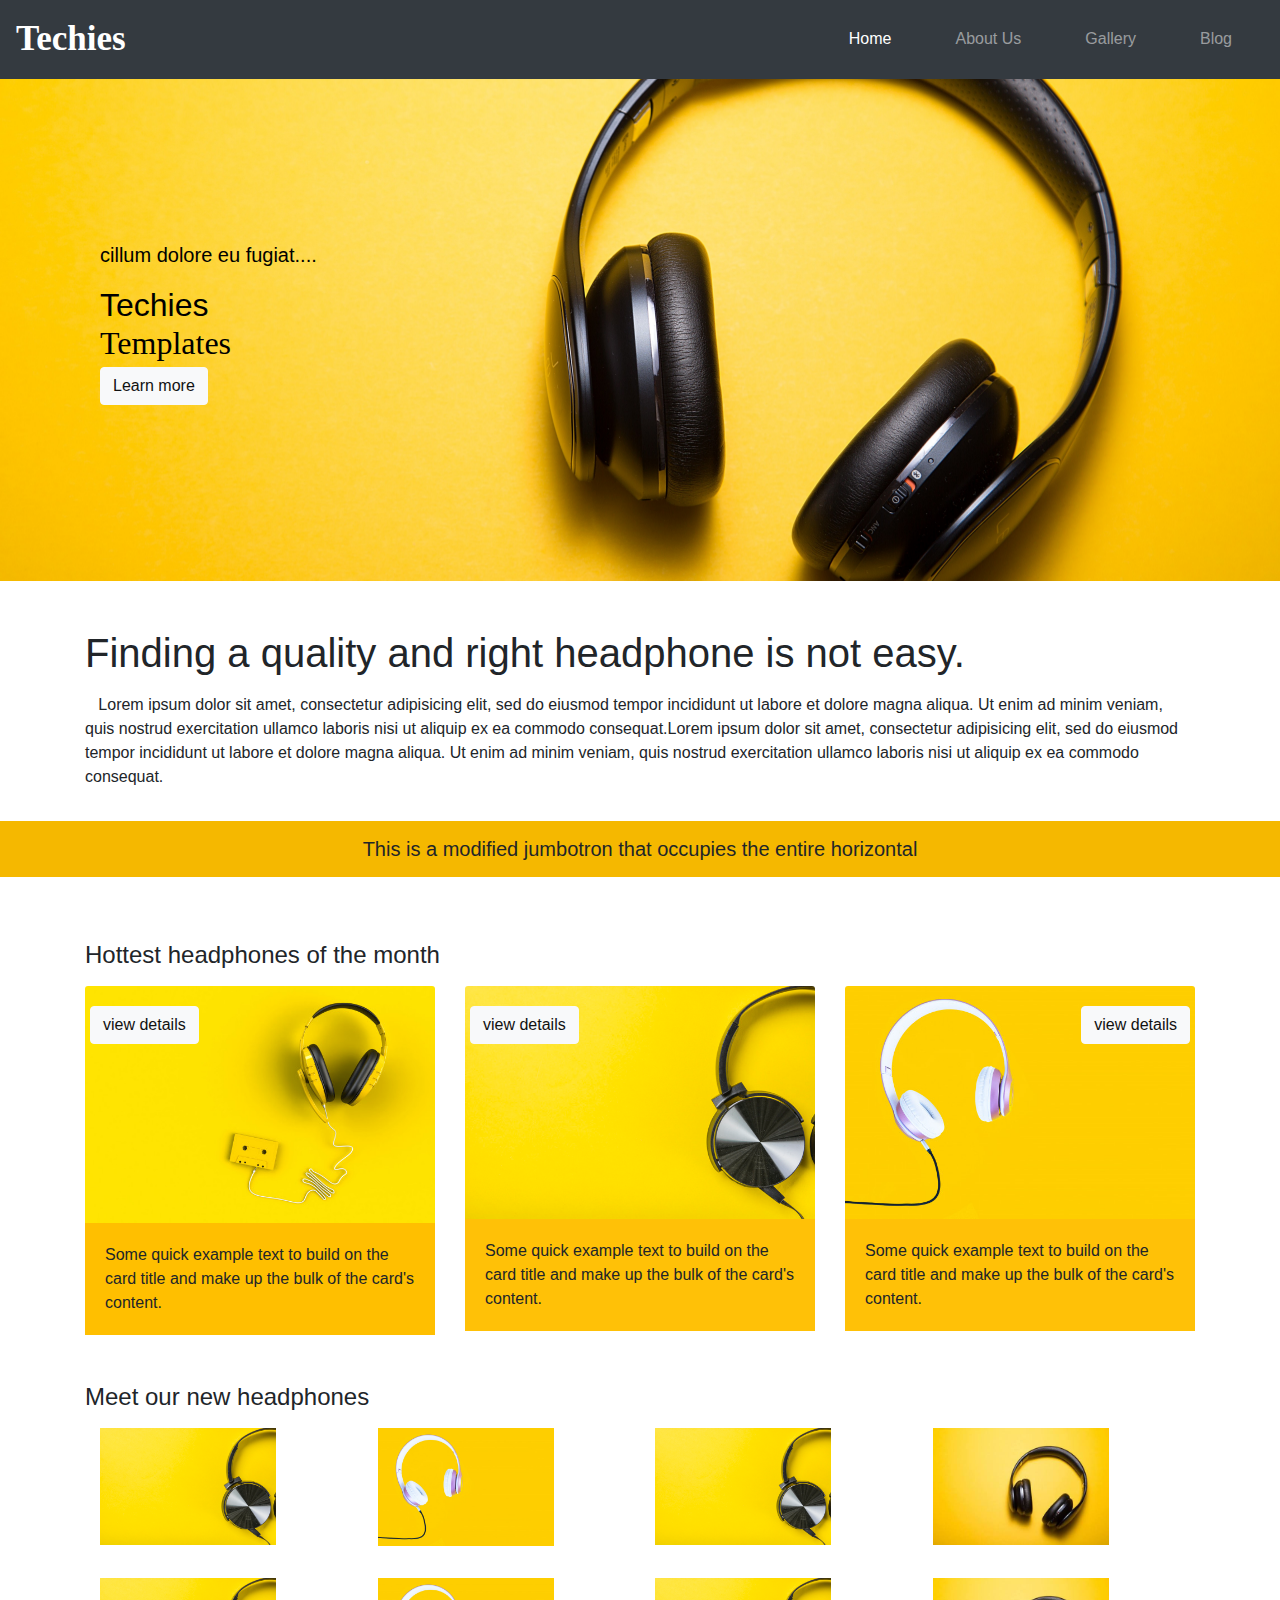
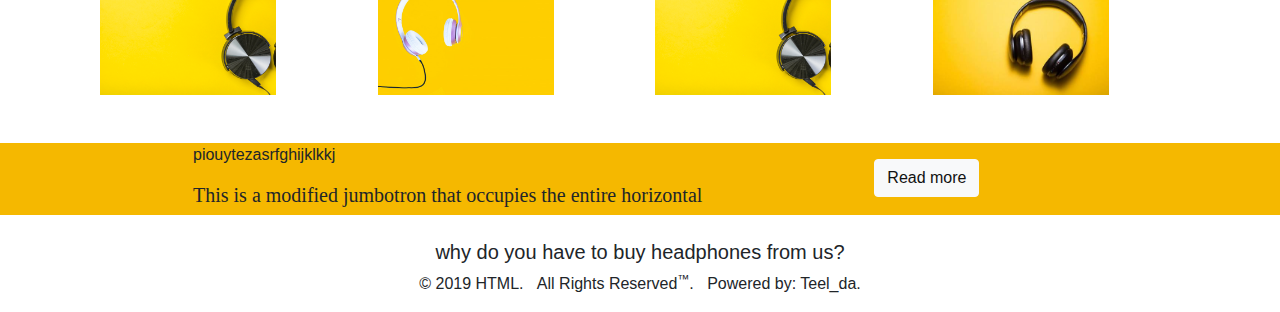
<file: index.html>
<!DOCTYPE html>
<html lang="en">
<head>
	<meta charset="utf-8">
	<title>Techies</title>
	<link rel="stylesheet" type="text/css" href="assets/css/bootstrap.min.css">
	<link rel="stylesheet" type="text/css" href="assets/css/owl.carousel.css">
	<link rel="stylesheet" type="text/css" href="assets/css/style.css">

	<style type="text/css">
		
		.bg-cover{
			background-image: url('assets/images/mainheadphone.jpg'); 
		}
		
	</style>
	</title>
</head>
<body id="jxb">

	<!-- navigation bar -->
		<nav id="the" class="navbar container-fluid fixed-top navbar-expand-lg navbar-dark bg-dark"  >
		  	<!-- <div class="clearfix"> -->
		  	
		  	<a class="navbar-brand" href="index.html" style="font-family: chiller; font-weight: bold; font-size: 35px;">Techies</a>
		  	
				<button class="navbar-toggler" type="button" data-toggle="collapse" data-target="#navbarSupportedContent" aria-controls="navbarSupportedContent" aria-expanded="false" aria-label="Toggle navigation">
				<span class="navbar-toggler-icon"></span>
				</button>

		  		<div class="collapse navbar-collapse"  id="navbarSupportedContent">

		    		<ul class="navbar-nav ml-auto">
		      			<li class="nav-item active">
		        			<a class="nav-link" href="index.html" style="padding-left:2rem;
   							 padding-right: 2rem;"	>Home <span class="sr-only">(current)</span></a>
		      			</li>
		      			<li class="nav-item">
		        			<a class="nav-link" href="aboutus.html" style="padding-left:2rem;
   							 padding-right: 2rem;">About Us</a>
		     			</li>
		     			<li class="nav-item">
		        			<a class="nav-link" href="gallery.html" style="padding-left:2rem;
   							 padding-right: 2rem;">Gallery</a>
		      			</li>
		      			<li class="nav-item">
		       				 <a class="nav-link" href="blog.html" style="padding-left:2rem;
   							 padding-right: 2rem;">Blog</a>
		      			</li>
		      			
		      
		    		</ul>

		   <!--  <form class="form-inline my-2 my-lg-0">
		      <input class="form-control mr-sm-2" type="search" placeholder="Search" aria-label="Search">
		      <button class="btn btn-outline-success my-2 my-sm-0" type="submit">Search</button>
		    </form> -->
		    	</div>
		  	<!-- </div> -->
		</nav>
	<!-- end navigation bar -->
		<!-- background image -->
			<div class="jumbotron jumbotron-fluid bg-cover">
			<div class="container">
				<div class="overlay"></div>
				<div class="container-fluid text-left">
			  		<p class="lead" style="font-size: 20px; color: black;">cillum dolore eu fugiat.... </p>
			  		<h2 class="display-5 mb-1 text-edit ">Techies<br><span style="font-family: BatangChe;">Templates</span></h2>
			 		<p class="lead">
			  		<a class="btn btn-light" href="#" role="button">Learn more</a>
			  		</p>
			  
				</div>
			</div>
			</div>

		<!-- end background image -->
	<!-- BODY -->
		<div class="container" >
			<div style="margin-top: 3rem; margin-bottom: 2rem;">
				<h3 class="display-5 mb-1 text-edit">
					<p class="lead" style="font-size: 40px;">
						Finding a quality and right headphone is not easy.
					</p>
				</h3>
				<p>
					&nbsp; &nbsp;Lorem ipsum dolor sit amet, consectetur adipisicing elit, sed do eiusmod tempor incididunt ut labore et dolore magna aliqua. Ut enim ad minim veniam, quis nostrud exercitation ullamco laboris nisi ut aliquip ex ea commodo consequat.Lorem ipsum dolor sit amet, consectetur adipisicing elit, sed do eiusmod tempor incididunt ut labore et dolore magna aliqua. Ut enim ad minim veniam, quis nostrud exercitation ullamco laboris nisi ut aliquip ex ea commodo consequat.
				</p>
				
			</div>
		</div>
			<!-- <div class="" style="width: 25%; height: 25%; background-color: yellow;">I'm a flexbox container!</div>
			</div>-->
			<div  class="text-center jumbo" style="width: 100%; height:10%; background-color: #f5b800;">
			    <h5 style="padding-top: 1rem; padding-bottom: 1rem;">This is a modified jumbotron that occupies the entire horizontal </h5>
			</div>

			
			<div class="container">
				<h4 class="" style="margin-top: 4rem; margin-bottom: 1rem; font-family: sans-serif;">
				Hottest headphones of the month
				
				</h4>
				<div class="row">
					<div class="col-md-4" style="width: 20rem;">
						<div >
							<img class="card-img-top" src="assets/images/headphone2.jpg" alt="Image not found">
							<div class="card-img-overlay">
			    				<p class="card-title">
			    					<button type="button" class="btn btn-light">view details</button>
			    				</p>
			    			</div>
						  	<div class="card-body" style="background-color: #ffbf00;">
						    	<p class="card-text">Some quick example text to build on the card title and make up the bulk of the card's content.</p>
						    </div>
						</div>
	  				</div>

	  				<div class="col-md-4" style="width: 20rem;">
	  					<div>
							<img class="card-img-top" src="assets/images/headphone5.jpg" alt="Image not found">
							<div class="card-img-overlay">
			    				<p class="card-title">
			    					<button type="button" class="btn btn-light">view details</button>
			    				</p>
			    			</div>
						  	<div class="card-body" style="background-color: #ffc107;">
						    	<p class="card-text">Some quick example text to build on the card title and make up the bulk of the card's content.</p>
						    </div>
						</div>
	  				</div>

	  				<div class="col-md-4" style="width: 20rem;">
	  					<div>
							<img class="card-img-top" src="assets/images/headphone6.jpg" alt="Image not found">
							<div class="card-img-overlay">
			    				<p class="card-title text-right">
			    					<button type="button" class="btn btn-light">view details</button>
			    				</p>
			    			</div>
						  	<div class="card-body" style="background-color: #ffc107;">
						    	<p class="card-text">Some quick example text to build on the card title and make up the bulk of the card's content.</p>
						    </div>
						</div>
	  				</div>
	  			</div>
	  			<h4 class="" style="margin-top: 3rem; margin-bottom: 1rem; font-family: sans-serif;">
				Meet our new headphones
				
				</h4>
	  			<div class="container">
	  				<div class="row">
						<div class="col">
							<img src="assets/images/headphone5.jpg" alt="Image not found" style="width: 11rem;">
						</div>
						<div class="col">
							<img src="assets/images/headphone6.jpg" alt="Image not found" style="width: 11rem;">
						</div>
						<div class="col">
							<img src="assets/images/headphone5.jpg" alt="Image not found" style="width: 11rem;">
						</div>
						<div class="col">
							<img src="assets/images/headphone7n.jpeg" alt="Image not found" style="width: 11rem;">
						</div>
					</div>

					<div class="row" style="margin-top: 2rem;margin-bottom: 3rem;">
						<div class="col">
							<img src="assets/images/headphone5.jpg" alt="Image not found" style="width: 11rem;">
						</div>
						<div class="col">
							<img src="assets/images/headphone6.jpg" alt="Image not found" style="width: 11rem;">
						</div>
						<div class="col">
							<img src="assets/images/headphone5.jpg" alt="Image not found" style="width: 11rem;">
						</div>
						<div class="col">
							<img src="assets/images/headphone7n.jpeg" alt="Image not found" style="width: 11rem;">
						</div>
					</div>
				</div>	
			</div>


			<div class="text-left jumbo" style="width: 100%; height:10%; background-color: #f5b800; ">
				<div class="row">
					<div class="col-8" style="padding-left: 13rem;">
						<p>piouytezasrfghijklkkj</p>
					    <h5 style="font-family: chiller;">This is a modified jumbotron that occupies the entire horizontal </h5>
					</div>
					<div class="col-4" style="padding: 1rem;">
						<button type="button" class="btn btn-light">Read more</button>
					</div>
				</div>
				
			</div>
		</div>
	<!-- BODY END -->

	<footer style="margin-top: 25px; margin-bottom: 10px;">
		<h5 class="text-center">
			why do you have to buy headphones from us?

		</h5>
		<p class="text-center">&copy; 2019 HTML. &nbsp;&nbsp;All Rights Reserved<sup>&trade;</sup>.&nbsp;&nbsp; Powered by: Teel_da.</p>
	</footer>
		
</div>

<script type="text/javascript" src="assets/js/jquery-3.3.1.min.js"></script>
<script type="text/javascript" src="assets/js/popper.min.js"></script>
<script type="text/javascript" src="assets/js/bootstrap.min.js"></script>
<script src="assets/js/owl.carousel.min.js"></script>

</html>
</file>
<file: assets/css/style.css>
.jumbotron{
	text-align: center;
	padding-top: 15rem;
	padding-bottom: 10rem;
	/*text-shadow: 2px 2px #000;
}*/
}
.jumbo{
	
}
.xj{
	width: 100%;
	height: 100px;
	float: left;
	background-color: blue;
	text-align: center;
	font-size: 18px;
	color: black;
}

.form-control{
	width: 40%;
}
#the{
	background-color: blue;

}
.bg-cover{
	background-position: center; 
	background-size:cover;
	position:relative;
	background-repeat: no-repeat;
	width: 100%;
	/*z-index:-2;*/
	color:black;
}

.overlay{
	background-color:#343a40;
	/*opacity:0.45;*/
	position:absolute;
	top:0;
	left: 0;
	bottom:0;
	right:0;
	z-index: -1;
}
</file>
